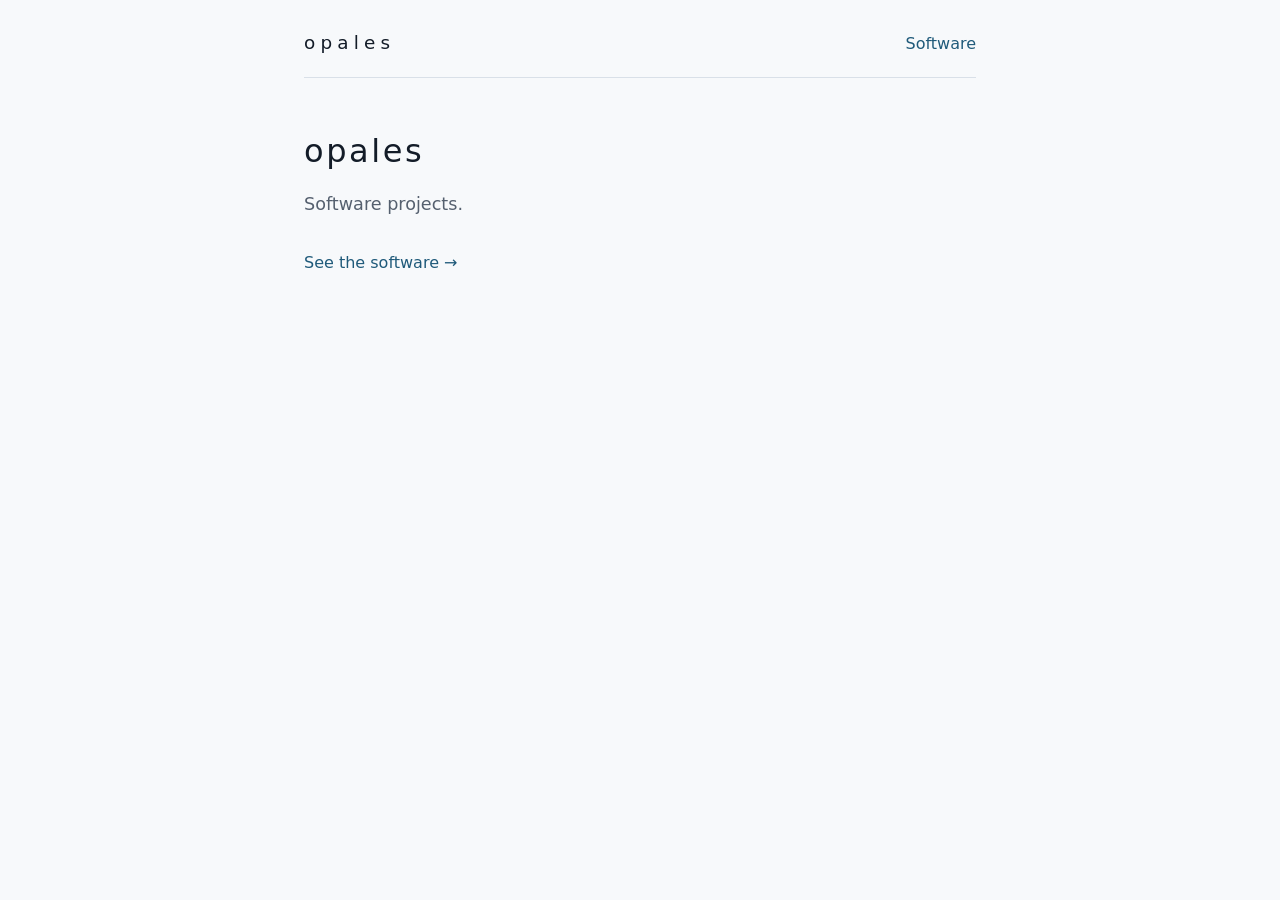
<file: index.html>
<!doctype html>
<html lang="en">
<head>
  <meta charset="utf-8">
  <meta name="viewport" content="width=device-width, initial-scale=1">
  <title>opales</title>
  <meta name="description" content="Software projects.">
  <meta name="color-scheme" content="light dark">
  <link rel="stylesheet" href="/assets/style.css">
  <link rel="icon" href="/favicon.svg" type="image/svg+xml">
  <link rel="icon" href="/favicon.ico" sizes="48x48">
  <link rel="apple-touch-icon" href="/apple-touch-icon.png">
</head>
<body>
  <div class="page">
    <header class="site">
      <a class="wordmark" href="/">opales</a>
      <nav><a href="/software/">Software</a></nav>
    </header>
    <main>
      <h1>opales</h1>
      <p class="lead">Software projects.</p>
      <p><a href="/software/">See the software &rarr;</a></p>
    </main>
  </div>
</body>
</html>
</file>
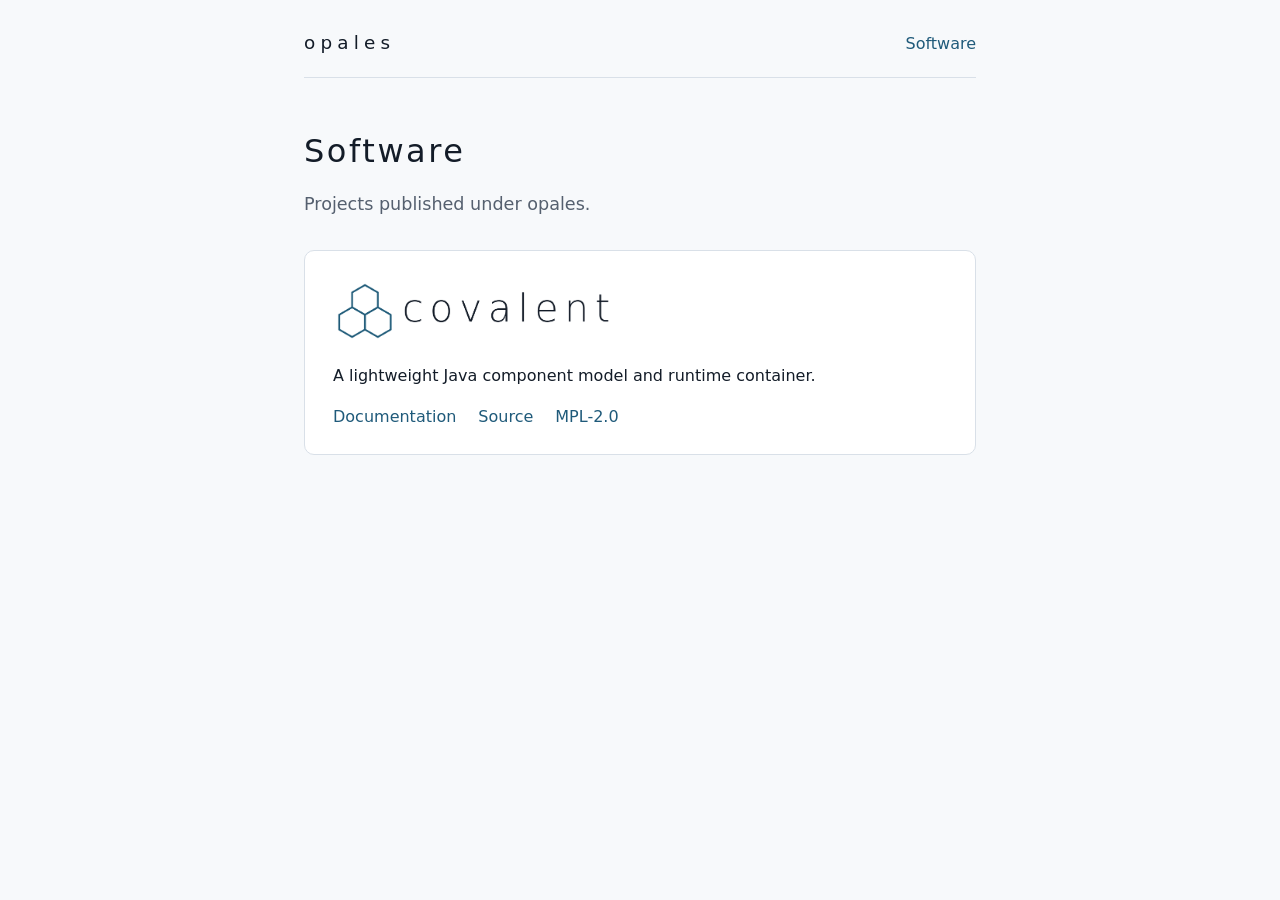
<file: software/index.html>
<!doctype html>
<html lang="en">
<head>
  <meta charset="utf-8">
  <meta name="viewport" content="width=device-width, initial-scale=1">
  <title>Software - opales</title>
  <meta name="description" content="Software projects.">
  <meta name="color-scheme" content="light dark">
  <link rel="stylesheet" href="/assets/style.css">
  <link rel="icon" href="/favicon.svg" type="image/svg+xml">
  <link rel="icon" href="/favicon.ico" sizes="48x48">
  <link rel="apple-touch-icon" href="/apple-touch-icon.png">
</head>
<body>
  <div class="page">
    <header class="site">
      <a class="wordmark" href="/">opales</a>
      <nav><a href="/software/" aria-current="page">Software</a></nav>
    </header>
    <main>
      <h1>Software</h1>
      <p class="lead">Projects published under opales.</p>

      <section class="card" aria-labelledby="covalent">
        <picture>
          <source media="(prefers-color-scheme: dark)" srcset="/assets/covalent-logo-dark.png">
          <img src="/assets/covalent-logo-light.png" alt="Covalent" width="1443" height="330">
        </picture>
        <h2 id="covalent" hidden>Covalent</h2>
        <p>A lightweight Java component model and runtime container.</p>
        <ul class="links">
          <li><a href="https://covalent.opales.org/">Documentation</a></li>
          <li><a href="https://github.com/opales-org/covalent">Source</a></li>
          <li><a href="https://www.mozilla.org/en-US/MPL/2.0/">MPL-2.0</a></li>
        </ul>
      </section>
    </main>
  </div>
</body>
</html>
</file>
<file: assets/style.css>
:root {
  --bg: #f7f9fb;
  --surface: #ffffff;
  --text: #131c28;
  --muted: #55606f;
  --accent: #1f5a7a;
  --border: #d9e0e8;
}

@media (prefers-color-scheme: dark) {
  :root {
    --bg: #0e1020;
    --surface: #161933;
    --text: #d6dcea;
    --muted: #96a0b8;
    --accent: #8890ff;
    --border: #2a2e52;
  }
}

* { box-sizing: border-box; }

html { -webkit-text-size-adjust: 100%; }

body {
  margin: 0;
  background: var(--bg);
  color: var(--text);
  font-family: system-ui, -apple-system, "Segoe UI", Roboto, "Helvetica Neue", Arial, sans-serif;
  line-height: 1.6;
}

a { color: var(--accent); text-decoration: none; }
a:hover, a:focus-visible { text-decoration: underline; }

.page {
  max-width: 44rem;
  margin: 0 auto;
  padding: 0 16px;
}

header.site {
  display: flex;
  align-items: baseline;
  justify-content: space-between;
  padding: 28px 0 20px;
  border-bottom: 1px solid var(--border);
}

.wordmark {
  font-size: 1.15rem;
  font-weight: 300;
  letter-spacing: 0.28em;
  color: var(--text);
}
.wordmark:hover { text-decoration: none; }

nav a { margin-left: 20px; }

main { padding: 48px 0 64px; }

h1 {
  margin: 0 0 12px;
  font-size: 2rem;
  font-weight: 300;
  letter-spacing: 0.08em;
}

p.lead { margin: 0 0 32px; color: var(--muted); font-size: 1.1rem; }

.card {
  background: var(--surface);
  border: 1px solid var(--border);
  border-radius: 10px;
  padding: 28px 28px 24px;
}

.card img { display: block; width: 100%; max-width: 280px; height: auto; margin: 0 0 20px; }

.card p { margin: 0 0 16px; }

.links { display: flex; flex-wrap: wrap; gap: 8px 22px; margin: 0; padding: 0; list-style: none; }

footer.site {
  padding: 20px 0 40px;
  border-top: 1px solid var(--border);
  color: var(--muted);
  font-size: 0.9rem;
}
</file>
